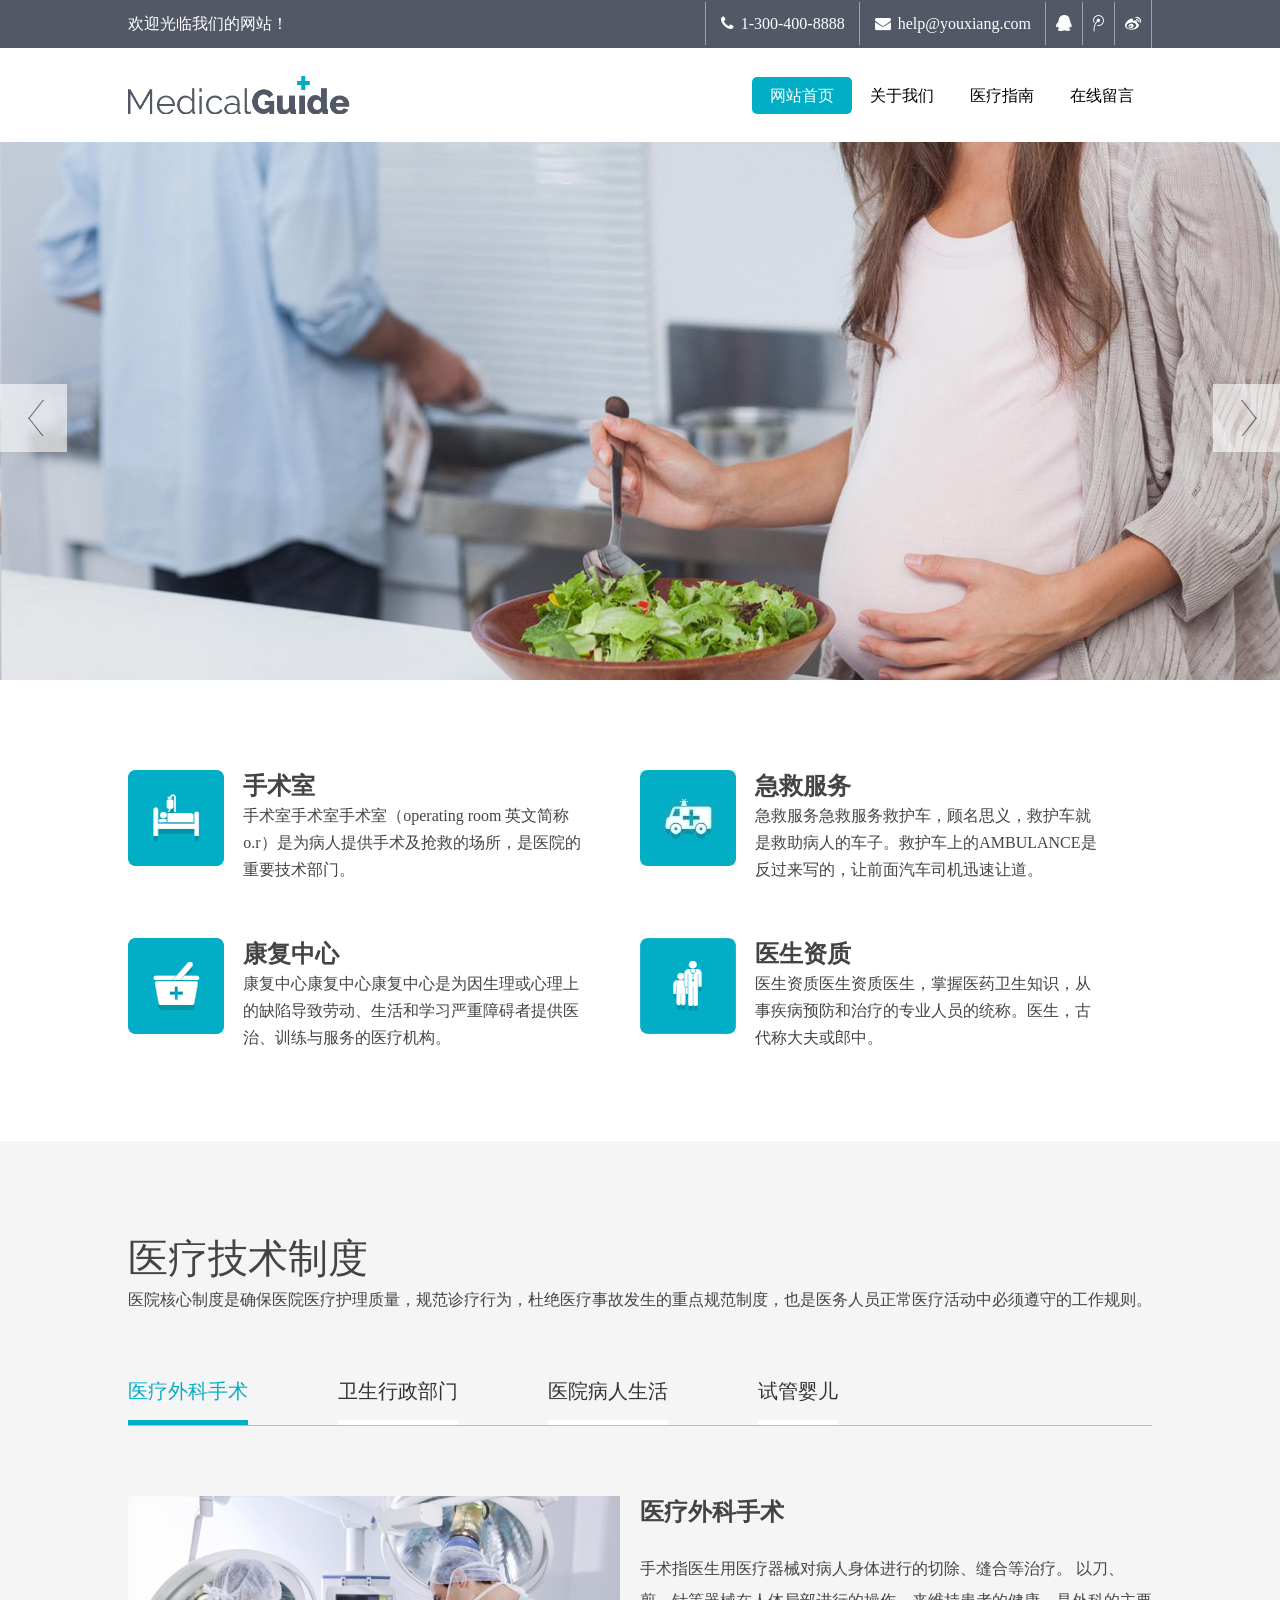
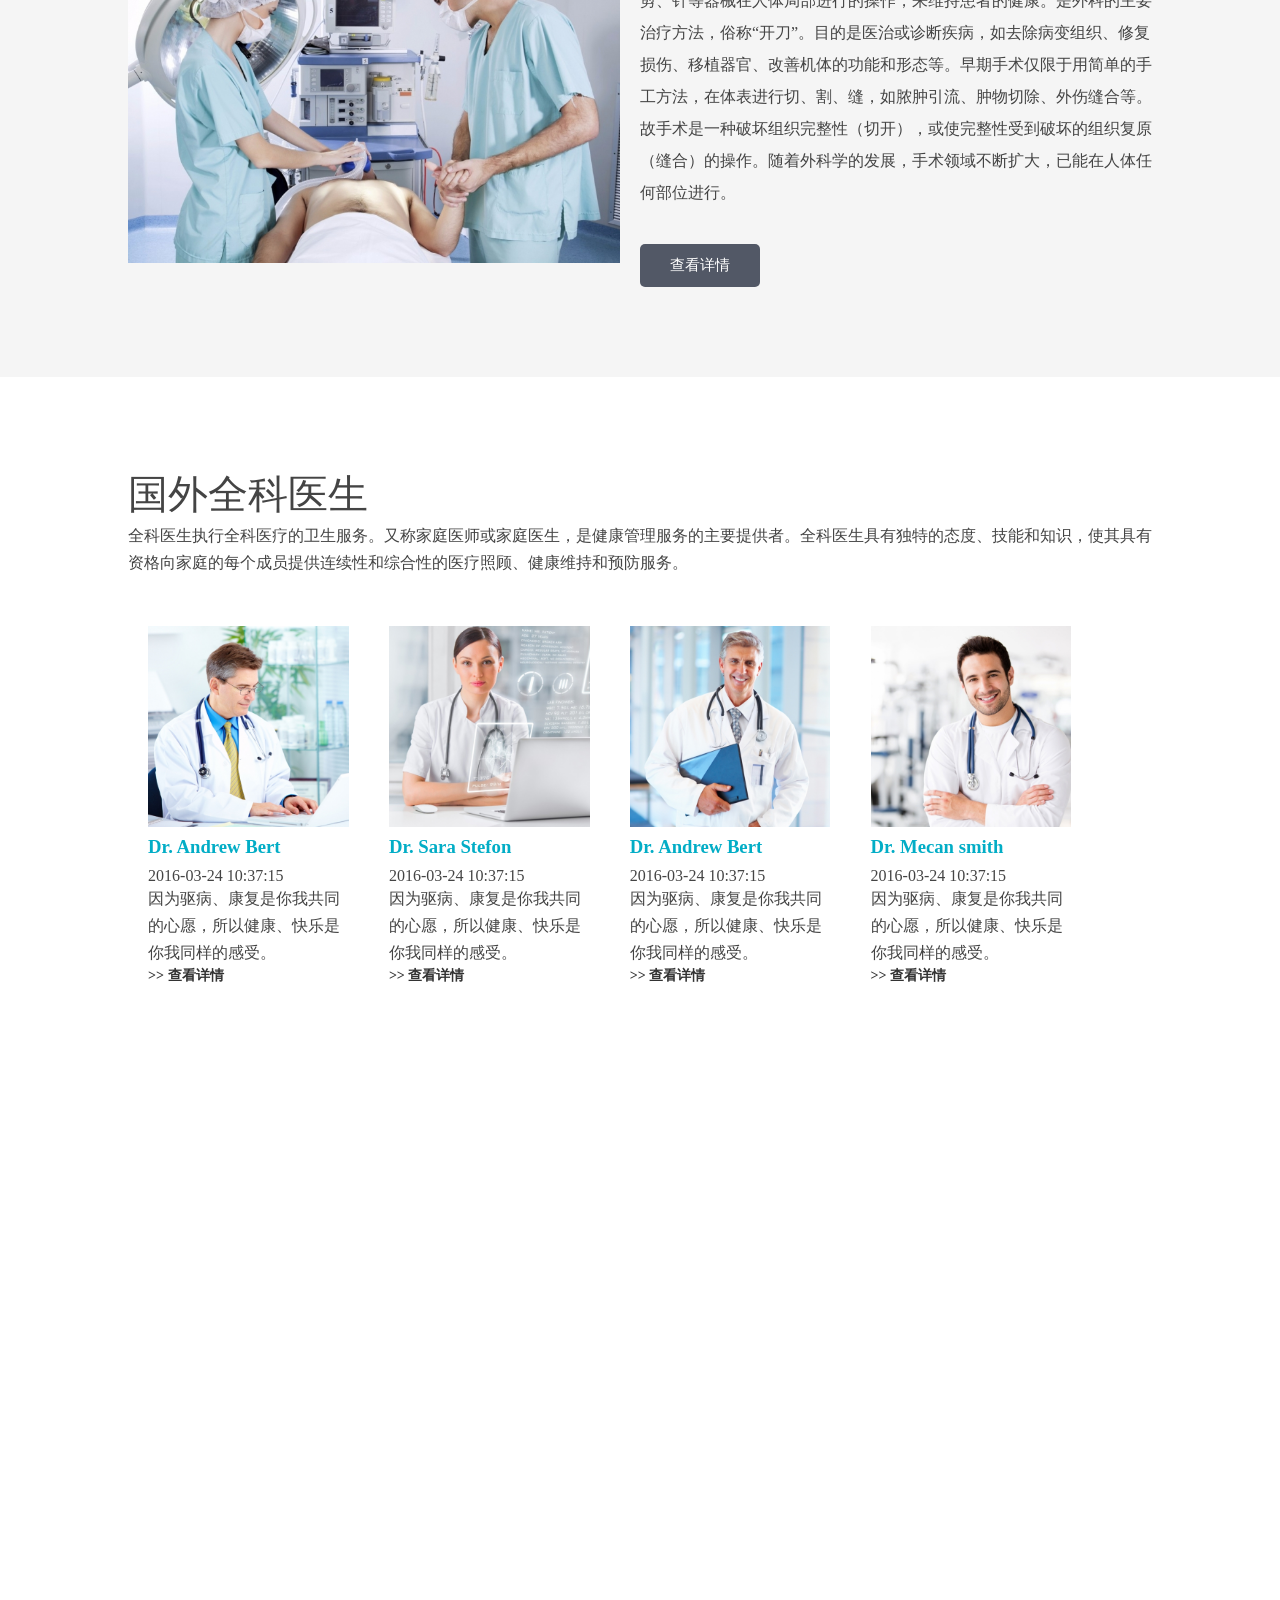
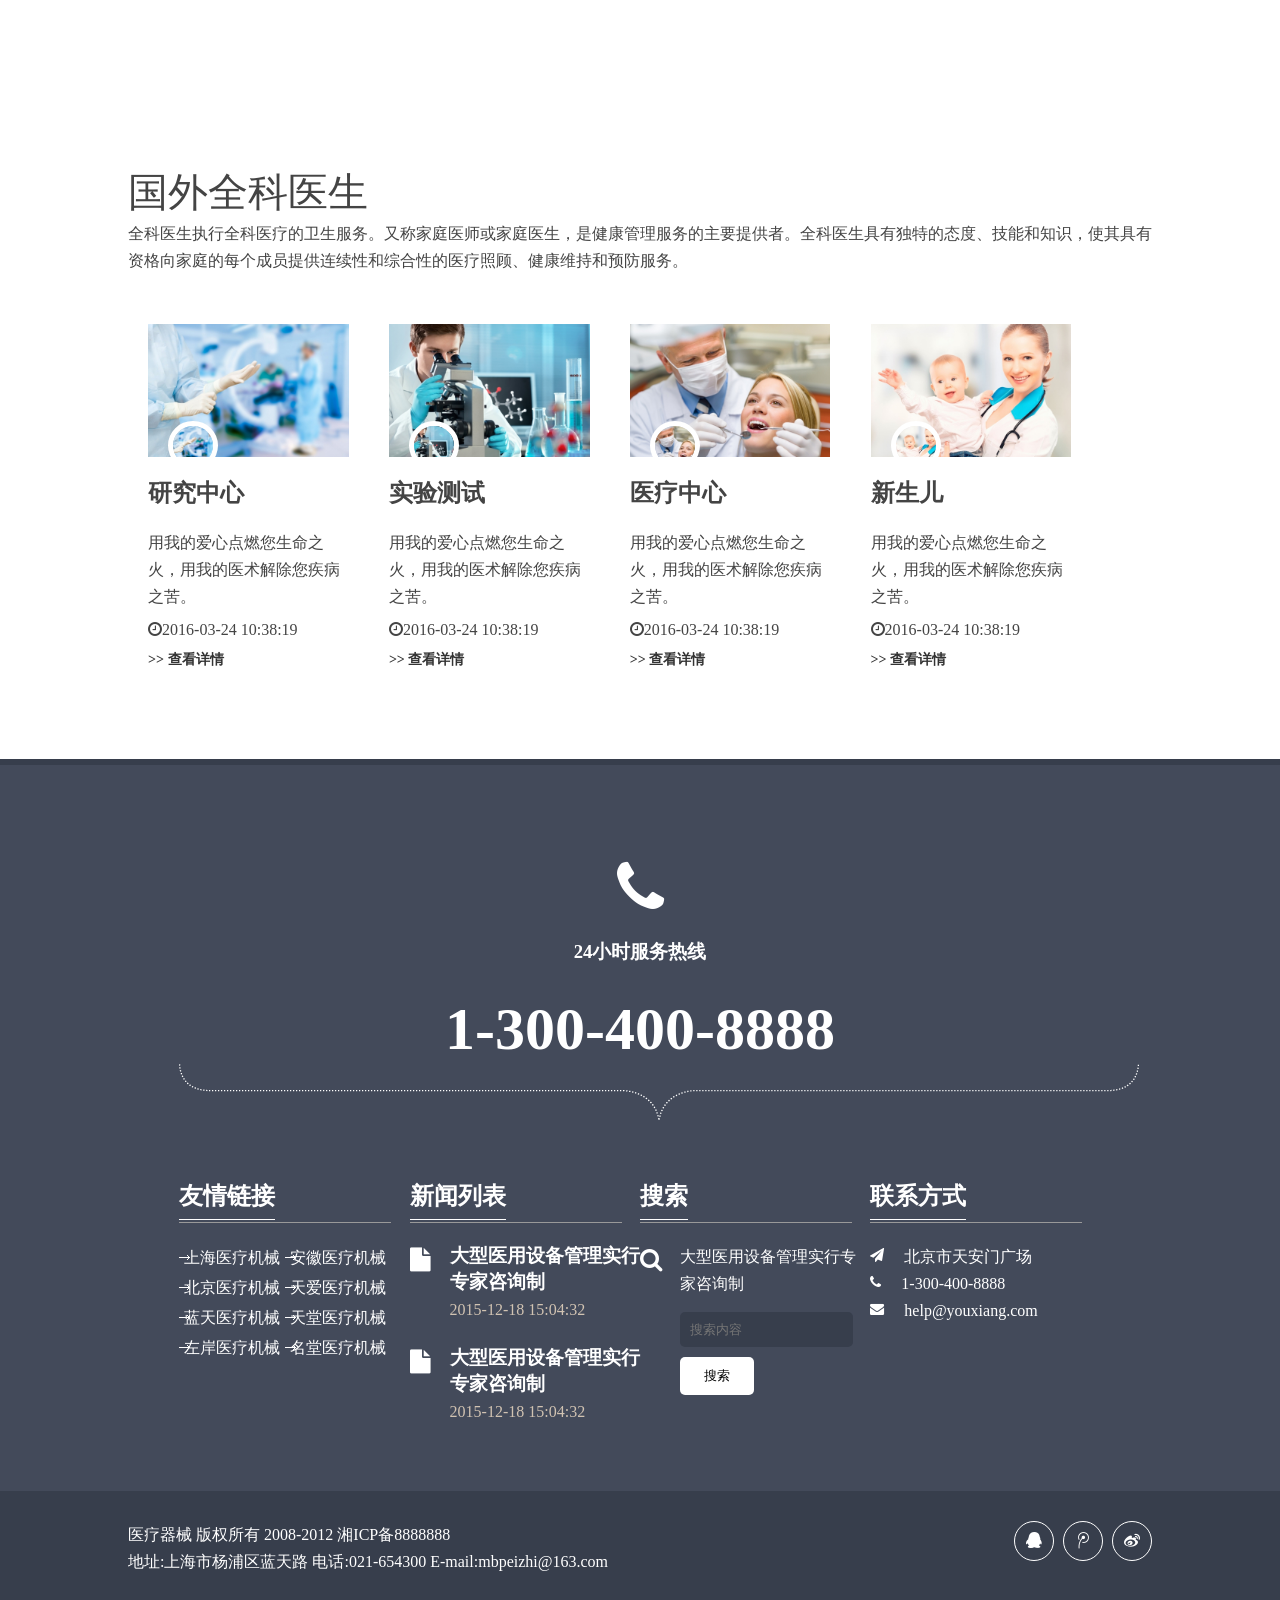
<file: index.html>
<!DOCTYPE html>
<html lang="en" id="html">
<head>
    <meta charset="UTF-8">
    <meta name="viewport content="width=device-width,initial-scale=1,maximum-scale=1,user-scalable=no"/>
    <title>医疗器材</title>
    <link rel="stylesheet" href="css/font-awesome.min.css">
    <link rel="stylesheet" href="css/style.css">
    <link rel="stylesheet" href="css/index.css">
    <script src="js/jquery-1.8.3.min.js"></script>
    <script src="js/index.js"></script>
    <style>

    </style>
</head>
<body>
    <div class="backtop">

    </div>
    <div class="header ul-left">
        <div class="inner header-text">
            <span>欢迎光临我们的网站！</span>
            <ul class="clear">
                <li><a class="num" href="javascript:;"><i class="fa fa-phone"></i>1-300-400-8888</a></li>
                <li><a class="num" href="javascript:;"><i class="fa fa-envelope"></i>help@youxiang.com</a></li>
                <li><a class="icon" href="javascript:;"><i class="fa fa-qq"></i></a></li>
                <li><a class="icon" href="javascript:;"><i class="fa fa-tencent-weibo"></i></a></li>
                <li class="last"><a class="icon" href="javascript:;"><i class="fa fa-weibo"></i></a></li>
            </ul>
        </div>
    </div>
   <div id="nav">
       <div class="nav clear ul-left">
           <div class="inner">
               <a href="index.html"></a><img src="images/logo.png" alt="" class="logo">
               <ul class="clear">
                   <li><a class="active" href="javascript:;">网站首页</a></li>
                   <li><a href="about.html">关于我们</a></li>
                   <li><a href="guide.html">医疗指南</a></li>
                   <li><a href="onload.html">在线留言</a></li>
               </ul>
               <div class="navicon"><i class="fa fa-navicon"></i>
                   <div class="dl">
                       <dl>
                           <dd class="ff"><a href="index.html">网站首页</a></dd>
                           <dd><a href="about.html">关于我们</a></dd>
                           <dd><a href="guide.html">医疗指南</a></dd>
                           <dd><a href="onload.html">在线留言</a></dd>
                       </dl>
                   </div>
               </div>

           </div>
       </div>
   </div>
    <div class="banner">
        <div class="btn btn-left"></div>
            <img class="imgshow" src="images/banner0.jpg" alt="">
            <img src="images/banner1.jpg" alt="">
            <img src="images/banner2.jpg" alt="">
            <div class="btn-txt"></div>
        <div class="btn btn-right"></div>
    </div>
    <div class="inner banner-news clear">
        <div class="news-card clear">
            <div class="card-img">
                <img src="images/thumb.php.jpg" alt="">
            </div>
            <div class="text">
                <h2>手术室</h2>
                <p>手术室手术室手术室（operating room 英文简称o.r）是为病人提供手术及抢救的场所，是医院的重要技术部门。</p>
            </div>
        </div>
        <div class="news-card clear">
            <div class="card-img">
                <img src="images/thumb.php1.jpg" alt="">
            </div>
            <div class="text">
                <h2>急救服务</h2>
                <p>急救服务急救服务救护车，顾名思义，救护车就是救助病人的车子。救护车上的AMBULANCE是反过来写的，让前面汽车司机迅速让道。</p>
            </div>
        </div>
        <div class="news-card clear">
            <div class="card-img">
                <img src="images/thumb.php2.jpg" alt="">
            </div>
            <div class="text">
                <h2>康复中心</h2>
                <p>康复中心康复中心康复中心是为因生理或心理上的缺陷导致劳动、生活和学习严重障碍者提供医治、训练与服务的医疗机构。</p>
            </div>
        </div>
        <div class="news-card clear">
            <div class="card-img">
                <img src="images/thumb.php3.jpg" alt="">
            </div>
            <div class="text">
                <h2>医生资质</h2>
                <p>医生资质医生资质医生，掌握医药卫生知识，从事疾病预防和治疗的专业人员的统称。医生，古代称大夫或郎中。</p>
            </div>
        </div>
    </div>
    <div class="main main-tabs clear">
       <div class="inner">
           <div class="top">
               <h2>医疗技术制度</h2>
               <p>医院核心制度是确保医院医疗护理质量，规范诊疗行为，杜绝医疗事故发生的重点规范制度，也是医务人员正常医疗活动中必须遵守的工作规则。</p>
           </div>
           <ul class="clear tabs-ul">
               <li class="active"><a href="javascript:;">医疗外科手术</a></li>
               <li><a href="javascript:;">卫生行政部门</a></li>
               <li><a href="javascript:;">医院病人生活</a></li>
               <li><a href="javascript:;">试管婴儿</a></li>
           </ul>
           <div class="tabs-content clear tabshow">
              <div class="tabs-img">
                  <img src="images/tabs0.jpg" alt="">
              </div>
               <div class="tabs-text">
                   <h2>医疗外科手术</h2>
                   <p>手术指医生用医疗器械对病人身体进行的切除、缝合等治疗。 以刀、剪、针等器械在人体局部进行的操作，来维持患者的健康。是外科的主要治疗方法，俗称“开刀”。目的是医治或诊断疾病，如去除病变组织、修复损伤、移植器官、改善机体的功能和形态等。早期手术仅限于用简单的手工方法，在体表进行切、割、缝，如脓肿引流、肿物切除、外伤缝合等。故手术是一种破坏组织完整性（切开），或使完整性受到破坏的组织复原（缝合）的操作。随着外科学的发展，手术领域不断扩大，已能在人体任何部位进行。</p>
                   <a href="javascript:;">查看详情</a>
               </div>
           </div>
           <div class="tabs-content clear">
               <div class="tabs-img">
                   <img src="images/tabs1.jpg" alt="">
               </div>
               <div class="tabs-text">
                   <h2>卫生行政部门</h2>
                   <p>卫生行政部门是指各级政府中负责医疗卫生行政工作的部门，比如我们常提到的卫生部和各省、自治区卫生厅、各市县卫生局。卫生行政部门负责医疗卫生方面的政策、环境工作，具体的执法、业务工作由下属事业单位等实施，下属事业单位包括负责行政执法的卫生监督局（所），负责传染病、慢性病预防控制的疾病预防控制中心（以前叫卫生防疫站），负责妇幼卫生的妇幼保健院，还有各级医院、乡镇卫生院等。</p>
                   <a href="javascript:;">查看详情</a>

               </div>
           </div>
           <div class="tabs-content clear">
               <div class="tabs-img">
                   <img src="images/tabs2.jpg" alt="">
               </div>
               <div class="tabs-text">
                   <h2>医院病人生活</h2>
                   <p>2005年是医院质量管理年，而医院质量的提高依赖于管理体制的完善。本书就在前两个分册的基础上，讲述了医院的核心管理制度，是执行程序的保障措施，促进医院管理的规范化、科学化。 本书内容按医院管理的七个角度划分，分别是人力资源管理，医疗管理，病历管理，医疗安全管理，传染病防治管理，药事管理，仪器设备、医疗用品与信息管理，并增加了医院感染、医疗废弃物处理、突发公共卫生事件应急预案等制度。通过这些文件将不同职位的任职资格，不同部门的工作职责进行详细的规定，为广大读者提供了适合于医院管理的不同岗位质量控制、管理的相关条例，为领导层选用人才，管理医院业务提供了有针对性的指导。</p>
                   <a href="javascript:;">查看详情</a>
               </div>
           </div>
           <div class="tabs-content clear">
               <div class="tabs-img">
                   <img src="images/tabs3.jpg" alt="">
               </div>
               <div class="tabs-text">
                   <h2>试管婴儿</h2>
                   <p>在我国民间经常把“体外受精和胚胎移植”（IVF-ET）叫“试管婴儿”。而事实上，体外受精是一种特殊的技术，是把卵子和精子都拿到体外来，让它们在体外人工控制的环境中完成受精过程，然后把早期胚胎移植到女性的子宫中，在子宫中孕育成为孩子。利用体外受精技术产生的婴儿称为试管婴儿，这些孩子也是在妈妈的子宫内长成的。可以说，“试管婴儿技术”等同于“体外受精”。</p>
                   <a href="javascript:;">查看详情</a>
               </div>
           </div>
       </div>
    </div>
    <div class="main main-people">
        <div class="inner">
            <div class="top">
                <h2>国外全科医生</h2>
                <p>全科医生执行全科医疗的卫生服务。又称家庭医师或家庭医生，是健康管理服务的主要提供者。全科医生具有独特的态度、技能和知识，使其具有资格向家庭的每个成员提供连续性和综合性的医疗照顾、健康维持和预防服务。</p>
            </div>
            <div class="people clear">
                <ul class="clear">
                    <li>

                        <div class="peo-img">
                            <div class="show"><i class="fa fa-user"></i></div>
                            <img src="images/thumb_002.jpg" alt="">
                        </div>
                        <h3>Dr. Andrew Bert</h3>
                        <span>2016-03-24 10:37:15</span>
                        <p>因为驱病、康复是你我共同的心愿，所以健康、快乐是你我同样的感受。</p>
                        <a href="">>> 查看详情</a>
                    </li>
                    <li>

                        <div class="peo-img">
                            <div class="show"><i class="fa fa-user"></i></div>
                            <img src="images/thumb_003.jpg" alt="">
                        </div>
                        <h3>Dr. Sara Stefon</h3>
                        <span>2016-03-24 10:37:15</span>
                        <p>因为驱病、康复是你我共同的心愿，所以健康、快乐是你我同样的感受。</p>
                        <a href="">>> 查看详情</a>
                    </li>
                    <li>

                        <div class="peo-img">
                            <div class="show"><i class="fa fa-user"></i></div>
                            <img src="images/thumb_004.jpg" alt="">
                        </div>
                        <h3>Dr. Andrew Bert</h3>
                        <span>2016-03-24 10:37:15</span>
                        <p>因为驱病、康复是你我共同的心愿，所以健康、快乐是你我同样的感受。</p>
                        <a href="">>> 查看详情</a>
                    </li>
                    <li>

                        <div class="peo-img">
                            <div class="show"><i class="fa fa-user"></i></div>
                            <img src="images/thumb_005.jpg" alt="">
                        </div>
                        <h3>Dr. Mecan smith</h3>
                        <span>2016-03-24 10:37:15</span>
                        <p>因为驱病、康复是你我共同的心愿，所以健康、快乐是你我同样的感受。</p>
                        <a href="">>> 查看详情</a>
                    </li>
                </ul>
            </div>
        </div>
        <div class="info info1">
            <div class="inner">
                <h2>“满足不断变化的医疗环境的挑战。”</h2>
                <p>我国是世界上最早设置医院的国家。远在西汉年间，黄河一带瘟疫流行，汉武帝刘彻就在各地设置医治场所，配备医生、药物、免费给百姓治病。</p>
            </div>
        </div>
        <div class="inner">
            <div class="top">
                <h2>国外全科医生</h2>
                <p>全科医生执行全科医疗的卫生服务。又称家庭医师或家庭医生，是健康管理服务的主要提供者。全科医生具有独特的态度、技能和知识，使其具有资格向家庭的每个成员提供连续性和综合性的医疗照顾、健康维持和预防服务。</p>
            </div>
            <div class="people clear">
                <ul class="clear">
                    <li>
                        <div class="peo-img">
                            <div class="show"><i class="fa fa-user"></i></div>
                            <img src="images/tab0.jpg" alt="">
                            <img src="images/0.jpg" alt=""  class="headerimg">
                        </div>
                        <h2>研究中心</h2>
                        <p>用我的爱心点燃您生命之火，用我的医术解除您疾病之苦。 </p>
                       <div class="timer"><span><i class="fa fa-clock-o"></i>2016-03-24 10:38:19</span> <br><a href="">>> 查看详情</a></div>
                    </li>
                    <li>
                        <div class="peo-img">
                            <div class="show"><i class="fa fa-user"></i></div>
                            <img src="images/tab1.jpg" alt="">
                            <img src="images/1.jpg" alt=""  class="headerimg">
                        </div>
                        <h2>实验测试</h2>
                        <p>用我的爱心点燃您生命之火，用我的医术解除您疾病之苦。 </p>
                        <div class="timer"><span><i class="fa fa-clock-o"></i>2016-03-24 10:38:19</span> <br><a href="">>> 查看详情</a></div>
                    </li>
                    <li>
                        <div class="peo-img">
                            <div class="show"><i class="fa fa-user"></i></div>
                            <img src="images/tab2.jpg" alt="">
                            <img src="images/2.jpg" alt=""  class="headerimg">
                        </div>
                        <h2>医疗中心</h2>
                        <p>用我的爱心点燃您生命之火，用我的医术解除您疾病之苦。 </p>
                        <div class="timer"><span><i class="fa fa-clock-o"></i>2016-03-24 10:38:19</span> <br><a href="">>> 查看详情</a></div>
                    </li>
                    <li>
                        <div class="peo-img">
                            <div class="show"><i class="fa fa-user"></i></div>
                            <img src="images/tab3.jpg" alt="">
                            <img src="images/3.jpg" alt="" class="headerimg">
                        </div>
                        <h2>新生儿</h2>
                        <p>用我的爱心点燃您生命之火，用我的医术解除您疾病之苦。 </p>
                        <div class="timer"><span><i class="fa fa-clock-o"></i>2016-03-24 10:38:19</span> <br><a href="">>> 查看详情</a></div>
                    </li>
                </ul>
            </div>
        </div>
    </div>
    <div class="footer">
        <div class="top">
            <div class="inner">
               <div class="phone">
                   <i class="fa fa-phone"></i>
                   <h3>24小时服务热线</h3>
                   <h2>1-300-400-8888</h2>
                   <img src="images/infoimg.png" alt="">
               </div>
                <div class="footer-dl clear">
                    <div class="dl-text">
                       <div class="title"><span>友情链接</span></div>
                        <div class="txt">
                            <ul class="clear">
                                <li><a href="">上海医疗机械</a></li>
                                <li><a href="">安徽医疗机械</a></li>
                                <li><a href="">北京医疗机械</a></li>
                                <li><a href="">天爱医疗机械</a></li>
                                <li><a href="">蓝天医疗机械</a></li>
                                <li><a href="">天堂医疗机械</a></li>
                                <li><a href="">左岸医疗机械</a></li>
                                <li><a href="">名堂医疗机械</a></li>
                            </ul>
                        </div>
                    </div>
                    <div class="dl-text">
                        <div class="title"><span>新闻列表</span></div>
                        <div class="txt">
                            <div class="txt-news">
                                <i class="fa fa-file"></i>
                                <div class="news">
                                    <h3><a>大型医用设备管理实行专家咨询制</a></h3>
                                    <span>2015-12-18 15:04:32</span>
                                </div>
                            </div>
                            <div class="txt-news">
                                <i class="fa fa-file"></i>
                                <div class="news">
                                    <h3><a>大型医用设备管理实行专家咨询制</a></h3>
                                    <span>2015-12-18 15:04:32</span>
                                </div>
                            </div>
                        </div>
                    </div>
                    <div class="dl-text">
                        <div class="title"><span>搜索</span></div>
                        <div class="txt">
                            <i class="fa fa-search"></i>
                            <div class="news">
                                <p>大型医用设备管理实行专家咨询制</p>
                                <input type="text" id="search" placeholder="搜索内容"><br>
                                <input type="button" value="搜索" id="submit">
                            </div>
                        </div>
                    </div>
                    <div class="dl-text">
                        <div class="title"><span>联系方式</span></div>
                        <div class="txt">
                            <p><i class="fa fa-send"></i>北京市天安门广场</p>
                            <p><i class="fa fa-phone"></i>1-300-400-8888</p>
                            <p><i class="fa fa-envelope"></i>help@youxiang.com</p>
                        </div>
                    </div>
                </div>
            </div>
        </div>
        <div class="bottom">
            <div class="inner clear">
                <div class="left">
                    <p>医疗器械 版权所有 2008-2012 湘ICP备8888888</p>
                    <p>地址:上海市杨浦区蓝天路 电话:021-654300 E-mail:mbpeizhi@163.com</p>
                </div>
                <div class="right">
                    <a href=""><i class="fa fa-qq"></i></a>
                    <a href=""><i class="fa fa-tencent-weibo"></i></a>
                    <a href=""><i class="fa fa-weibo"></i></a>
                </div>
            </div>
        </div>
    </div>
</body>
</html>
</file>
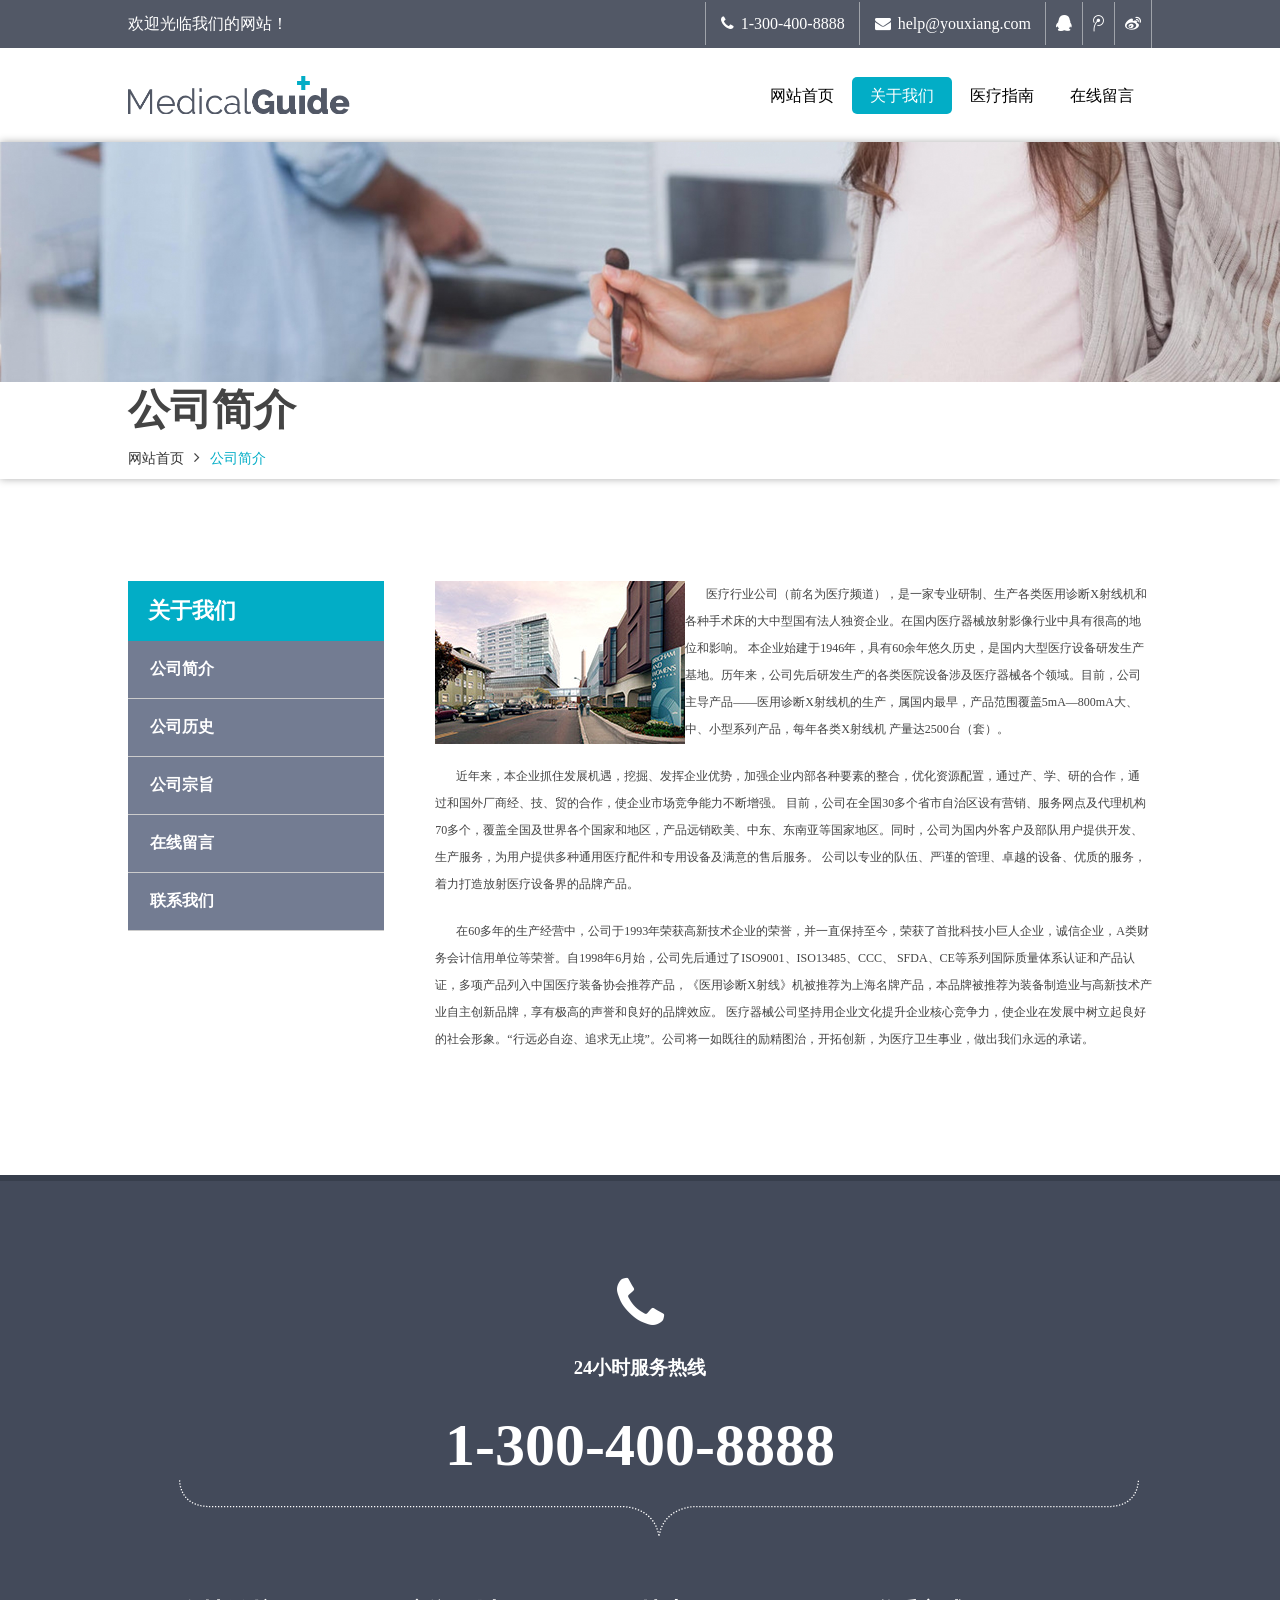
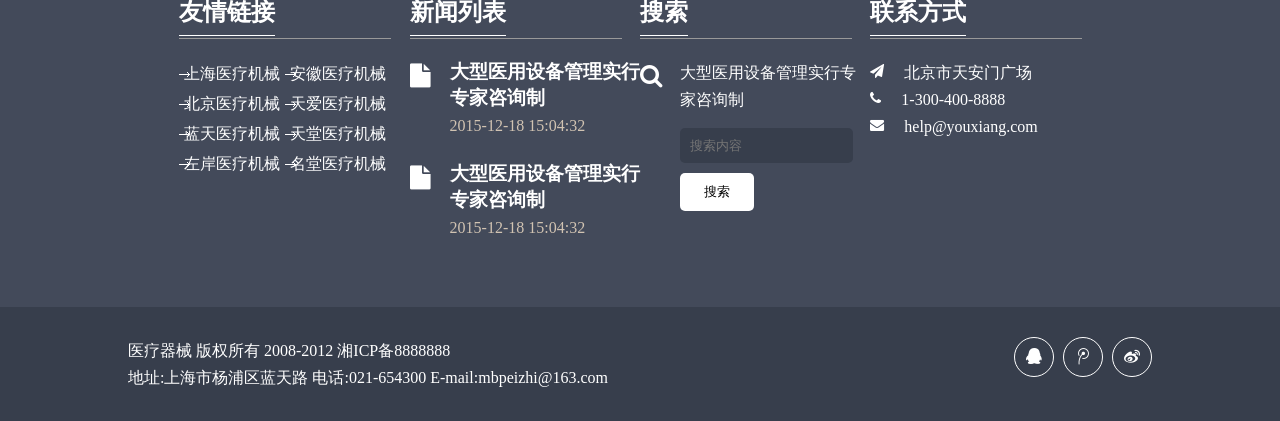
<file: about.html>
<!DOCTYPE html>
<html lang="en"  id="html">
<head>
    <meta charset="UTF-8">
    <title>关于我们</title>
    <link rel="stylesheet" href="css/font-awesome.min.css">
    <link rel="stylesheet" href="css/style.css">
    <link rel="stylesheet" href="css/index.css">
    <link rel="stylesheet" href="css/guide.css">
    <link rel="stylesheet" href="css/about.css">
    <script src="js/jquery-1.8.3.min.js"></script>
    <script src="js/index.js"></script>
</head>
<body>
<div class="backtop">

</div>
<div class="header ul-left">
    <div class="inner header-text">
        <span>欢迎光临我们的网站！</span>
        <ul class="clear">
            <li><a class="num" href="javascript:;"><i class="fa fa-phone"></i>1-300-400-8888</a></li>
            <li><a class="num" href="javascript:;"><i class="fa fa-envelope"></i>help@youxiang.com</a></li>
            <li><a class="icon" href="javascript:;"><i class="fa fa-qq"></i></a></li>
            <li><a class="icon" href="javascript:;"><i class="fa fa-tencent-weibo"></i></a></li>
            <li class="last"><a class="icon" href="javascript:;"><i class="fa fa-weibo"></i></a></li>
        </ul>
    </div>
</div>
<div id="nav">
    <div class="nav clear ul-left">
        <div class="inner">
            <a href="index.html"></a><img src="images/logo.png" alt="" class="logo">
            <ul class="clear">
                <li><a href="index.html">网站首页</a></li>
                <li><a class="active" href="javascript:;">关于我们</a></li>
                <li><a  href="guide.html">医疗指南</a></li>
                <li><a href="onload.html">在线留言</a></li>
            </ul>
            <div class="navicon"><i class="fa fa-navicon"></i>
                <div class="dl">
                    <dl>
                        <dd><a href="index.html">网站首页</a></dd>
                        <dd class="ff"><a href="about.html">关于我们</a></dd>
                        <dd><a href="guide.html">医疗指南</a></dd>
                        <dd><a href="onload.html">在线留言</a></dd>
                    </dl>
                </div>
            </div>
        </div>
    </div>
</div>
<div class="abuimg clear">
    <img src="images/about.jpg" alt="">
    <div class="inner">
        <h2>公司简介</h2>
        <ul class="clear">
            <li><a href="">网站首页</a></li>
            <li><i class="fa fa-angle-right"></i></li>
            <li><a href="" class="now">公司简介</a></li>
        </ul>
    </div>
</div>
<div class="inner">
    <div class="list clear">
        <dl>
            <dt>关于我们</dt>
            <dd>公司简介</dd>
            <dd>公司历史</dd>
            <dd>公司宗旨</dd>
            <dd>在线留言</dd>
            <dd>联系我们</dd>
        </dl>
        <div class="txt">
            <img src="images/listimg.jpg" alt="">
            <p>&nbsp; &nbsp; &nbsp; &nbsp;医疗行业公司（前名为医疗频道），是一家专业研制、生产各类医用诊断X射线机和各种手术床的大中型国有法人独资企业。在国内医疗器械放射影像行业中具有很高的地位和影响。 本企业始建于1946年，具有60余年悠久历史，是国内大型医疗设备研发生产基地。历年来，公司先后研发生产的各类医院设备涉及医疗器械各个领域。目前，公司主导产品——医用诊断X射线机的生产，属国内最早，产品范围覆盖5mA—800mA大、中、小型系列产品，每年各类X射线机 产量达2500台（套）。</p>
            <p>&nbsp; &nbsp; &nbsp; &nbsp;近年来，本企业抓住发展机遇，挖掘、发挥企业优势，加强企业内部各种要素的整合，优化资源配置，通过产、学、研的合作，通过和国外厂商经、技、贸的合作，使企业市场竞争能力不断增强。 目前，公司在全国30多个省市自治区设有营销、服务网点及代理机构70多个，覆盖全国及世界各个国家和地区，产品远销欧美、中东、东南亚等国家地区。同时，公司为国内外客户及部队用户提供开发、生产服务，为用户提供多种通用医疗配件和专用设备及满意的售后服务。 公司以专业的队伍、严谨的管理、卓越的设备、优质的服务，着力打造放射医疗设备界的品牌产品。</p>
            <p>&nbsp; &nbsp; &nbsp; &nbsp;在60多年的生产经营中，公司于1993年荣获高新技术企业的荣誉，并一直保持至今，荣获了首批科技小巨人企业，诚信企业，A类财务会计信用单位等荣誉。自1998年6月始，公司先后通过了ISO9001、ISO13485、CCC、 SFDA、CE等系列国际质量体系认证和产品认证，多项产品列入中国医疗装备协会推荐产品，《医用诊断X射线》机被推荐为上海名牌产品，本品牌被推荐为装备制造业与高新技术产业自主创新品牌，享有极高的声誉和良好的品牌效应。 医疗器械公司坚持用企业文化提升企业核心竞争力，使企业在发展中树立起良好的社会形象。“行远必自迩、追求无止境”。公司将一如既往的励精图治，开拓创新，为医疗卫生事业，做出我们永远的承诺。 </p>
        </div>
    </div>
</div>

<div class="footer">
    <div class="top">
        <div class="inner">
            <div class="phone">
                <i class="fa fa-phone"></i>
                <h3>24小时服务热线</h3>
                <h2>1-300-400-8888</h2>
                <img src="images/infoimg.png" alt="">
            </div>
            <div class="footer-dl clear">
                <div class="dl-text">
                    <div class="title"><span>友情链接</span></div>
                    <div class="txt">
                        <ul class="clear">
                            <li><a href="">上海医疗机械</a></li>
                            <li><a href="">安徽医疗机械</a></li>
                            <li><a href="">北京医疗机械</a></li>
                            <li><a href="">天爱医疗机械</a></li>
                            <li><a href="">蓝天医疗机械</a></li>
                            <li><a href="">天堂医疗机械</a></li>
                            <li><a href="">左岸医疗机械</a></li>
                            <li><a href="">名堂医疗机械</a></li>
                        </ul>
                    </div>
                </div>
                <div class="dl-text">
                    <div class="title"><span>新闻列表</span></div>
                    <div class="txt">
                        <div class="txt-news">
                            <i class="fa fa-file"></i>
                            <div class="news">
                                <h3><a>大型医用设备管理实行专家咨询制</a></h3>
                                <span>2015-12-18 15:04:32</span>
                            </div>
                        </div>
                        <div class="txt-news">
                            <i class="fa fa-file"></i>
                            <div class="news">
                                <h3><a>大型医用设备管理实行专家咨询制</a></h3>
                                <span>2015-12-18 15:04:32</span>
                            </div>
                        </div>
                    </div>
                </div>
                <div class="dl-text">
                    <div class="title"><span>搜索</span></div>
                    <div class="txt">
                        <i class="fa fa-search"></i>
                        <div class="news">
                            <p>大型医用设备管理实行专家咨询制</p>
                            <input type="text" id="search" placeholder="搜索内容"><br>
                            <input type="button" value="搜索" id="submit">
                        </div>
                    </div>
                </div>
                <div class="dl-text">
                    <div class="title"><span>联系方式</span></div>
                    <div class="txt">
                        <p><i class="fa fa-send"></i>北京市天安门广场</p>
                        <p><i class="fa fa-phone"></i>1-300-400-8888</p>
                        <p><i class="fa fa-envelope"></i>help@youxiang.com</p>
                    </div>
                </div>
            </div>
        </div>
    </div>
    <div class="bottom">
        <div class="inner clear">
            <div class="left">
                <p>医疗器械 版权所有 2008-2012 湘ICP备8888888</p>
                <p>地址:上海市杨浦区蓝天路 电话:021-654300 E-mail:mbpeizhi@163.com</p>
            </div>
            <div class="right">
                <a href=""><i class="fa fa-qq"></i></a>
                <a href=""><i class="fa fa-tencent-weibo"></i></a>
                <a href=""><i class="fa fa-weibo"></i></a>
            </div>
        </div>
    </div>
</div>
</body>
</html>
</file>
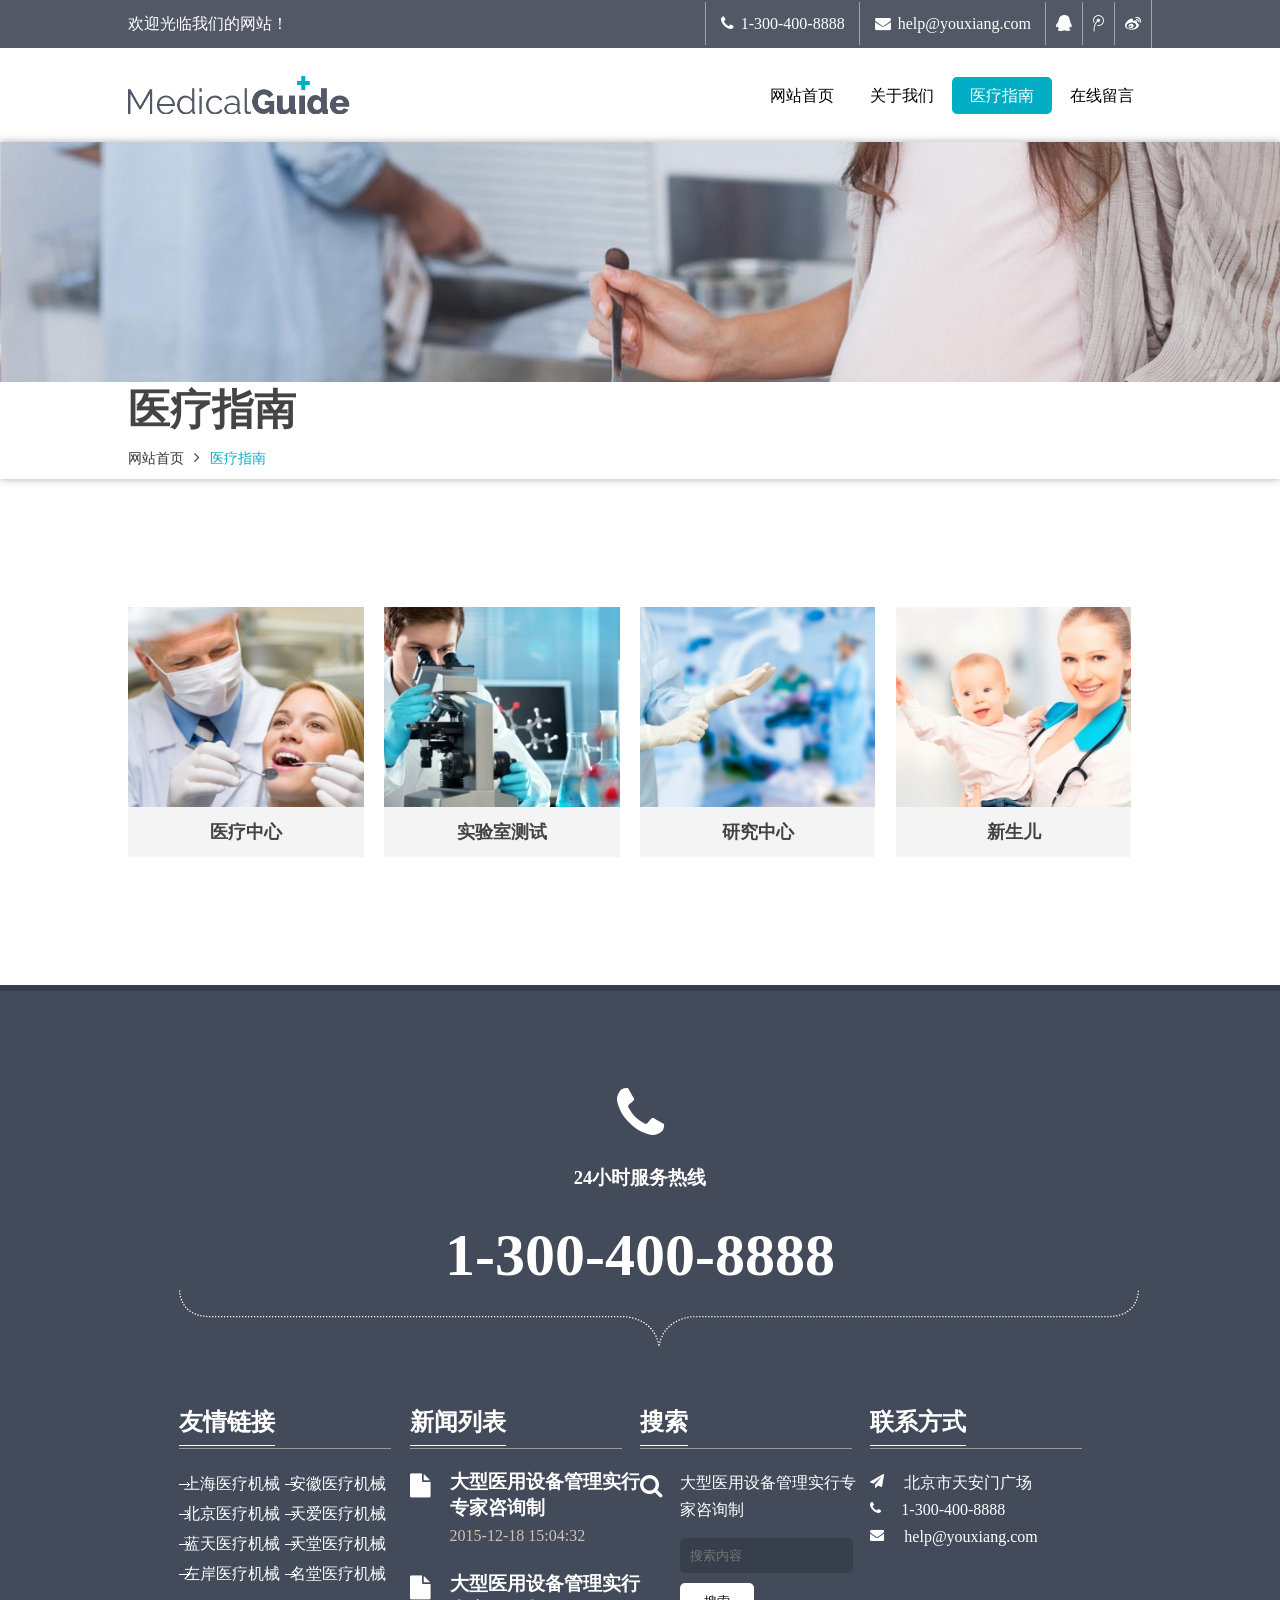
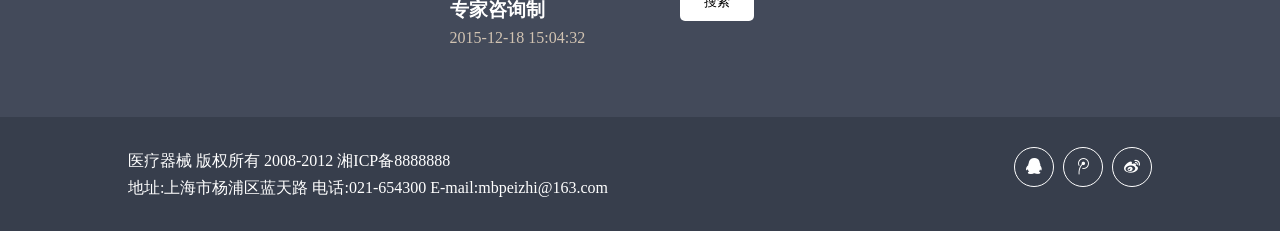
<file: guide.html>
<!DOCTYPE html>
<html lang="en"  id="html">
<head>
    <meta charset="UTF-8">
    <title>医疗指南</title>
    <link rel="stylesheet" href="css/font-awesome.min.css">
    <link rel="stylesheet" href="css/style.css">
    <link rel="stylesheet" href="css/index.css">
    <link rel="stylesheet" href="css/guide.css">
    <script src="js/jquery-1.8.3.min.js"></script>
    <script src="js/index.js"></script>
</head>
<body>
    <div class="backtop">

    </div>
    <div class="header ul-left">
        <div class="inner header-text">
            <span>欢迎光临我们的网站！</span>
            <ul class="clear">
                <li><a class="num" href="javascript:;"><i class="fa fa-phone"></i>1-300-400-8888</a></li>
                <li><a class="num" href="javascript:;"><i class="fa fa-envelope"></i>help@youxiang.com</a></li>
                <li><a class="icon" href="javascript:;"><i class="fa fa-qq"></i></a></li>
                <li><a class="icon" href="javascript:;"><i class="fa fa-tencent-weibo"></i></a></li>
                <li class="last"><a class="icon" href="javascript:;"><i class="fa fa-weibo"></i></a></li>
            </ul>
        </div>
    </div>
    <div id="nav">
        <div class="nav clear ul-left">
            <div class="inner">
                <a href="index.html"></a><img src="images/logo.png" alt="" class="logo">
                <ul class="clear">
                    <li><a href="index.html">网站首页</a></li>
                    <li><a href="about.html">关于我们</a></li>
                    <li><a class="active" href="javascript:;">医疗指南</a></li>
                    <li><a href="onload.html">在线留言</a></li>
                </ul>
                <div class="navicon"><i class="fa fa-navicon"></i>
                    <div class="dl">
                        <dl>
                            <dd><a href="index.html">网站首页</a></dd>
                            <dd><a href="about.html">关于我们</a></dd>
                            <dd class="ff"><a href="guide.html">医疗指南</a></dd>
                            <dd><a href="onload.html">在线留言</a></dd>
                        </dl>
                    </div>
                </div>
            </div>
        </div>
    </div>
    <div class="abuimg clear">
        <img src="images/about.jpg" alt="">
        <div class="inner">
            <h2>医疗指南</h2>
            <ul class="clear">
                <li><a href="">网站首页</a></li>
                <li><i class="fa fa-angle-right"></i></li>
                <li><a href="" class="now">医疗指南</a></li>
            </ul>
        </div>
    </div>
    <div class="abmain clear">
      <div class="inner">
          <ul class="clear">
              <li>
                  <div class="img"><img src="images/a1.jpg" alt=""></div>
                      <div class="txt"><h2>医疗中心</h2></div>

              </li>
              <li>
                  <div class="img"><img src="images/a2.jpg" alt=""></div>
                      <div class="txt"><h2>实验室测试</h2></div>

              </li>
              <li>
                  <div class="img"><img src="images/a3.jpg" alt=""></div>
                      <div class="txt"><h2>研究中心</h2></div>

              </li>
              <li>
                  <div class="img"><img src="images/a4.jpg" alt=""></div>
                      <div class="txt"><h2>新生儿</h2></div>

              </li>
          </ul>
      </div>
    </div>
    <div class="footer">
        <div class="top">
            <div class="inner">
                <div class="phone">
                    <i class="fa fa-phone"></i>
                    <h3>24小时服务热线</h3>
                    <h2>1-300-400-8888</h2>
                    <img src="images/infoimg.png" alt="">
                </div>
                <div class="footer-dl clear">
                    <div class="dl-text">
                        <div class="title"><span>友情链接</span></div>
                        <div class="txt">
                            <ul class="clear">
                                <li><a href="">上海医疗机械</a></li>
                                <li><a href="">安徽医疗机械</a></li>
                                <li><a href="">北京医疗机械</a></li>
                                <li><a href="">天爱医疗机械</a></li>
                                <li><a href="">蓝天医疗机械</a></li>
                                <li><a href="">天堂医疗机械</a></li>
                                <li><a href="">左岸医疗机械</a></li>
                                <li><a href="">名堂医疗机械</a></li>
                            </ul>
                        </div>
                    </div>
                    <div class="dl-text">
                        <div class="title"><span>新闻列表</span></div>
                        <div class="txt">
                            <div class="txt-news">
                                <i class="fa fa-file"></i>
                                <div class="news">
                                    <h3><a>大型医用设备管理实行专家咨询制</a></h3>
                                    <span>2015-12-18 15:04:32</span>
                                </div>
                            </div>
                            <div class="txt-news">
                                <i class="fa fa-file"></i>
                                <div class="news">
                                    <h3><a>大型医用设备管理实行专家咨询制</a></h3>
                                    <span>2015-12-18 15:04:32</span>
                                </div>
                            </div>
                        </div>
                    </div>
                    <div class="dl-text">
                        <div class="title"><span>搜索</span></div>
                        <div class="txt">
                            <i class="fa fa-search"></i>
                            <div class="news">
                                <p>大型医用设备管理实行专家咨询制</p>
                                <input type="text" id="search" placeholder="搜索内容"><br>
                                <input type="button" value="搜索" id="submit">
                            </div>
                        </div>
                    </div>
                    <div class="dl-text">
                        <div class="title"><span>联系方式</span></div>
                        <div class="txt">
                            <p><i class="fa fa-send"></i>北京市天安门广场</p>
                            <p><i class="fa fa-phone"></i>1-300-400-8888</p>
                            <p><i class="fa fa-envelope"></i>help@youxiang.com</p>
                        </div>
                    </div>
                </div>
            </div>
        </div>
        <div class="bottom">
            <div class="inner clear">
                <div class="left">
                    <p>医疗器械 版权所有 2008-2012 湘ICP备8888888</p>
                    <p>地址:上海市杨浦区蓝天路 电话:021-654300 E-mail:mbpeizhi@163.com</p>
                </div>
                <div class="right">
                    <a href=""><i class="fa fa-qq"></i></a>
                    <a href=""><i class="fa fa-tencent-weibo"></i></a>
                    <a href=""><i class="fa fa-weibo"></i></a>
                </div>
            </div>
        </div>
    </div>
</body>
</html>
</file>
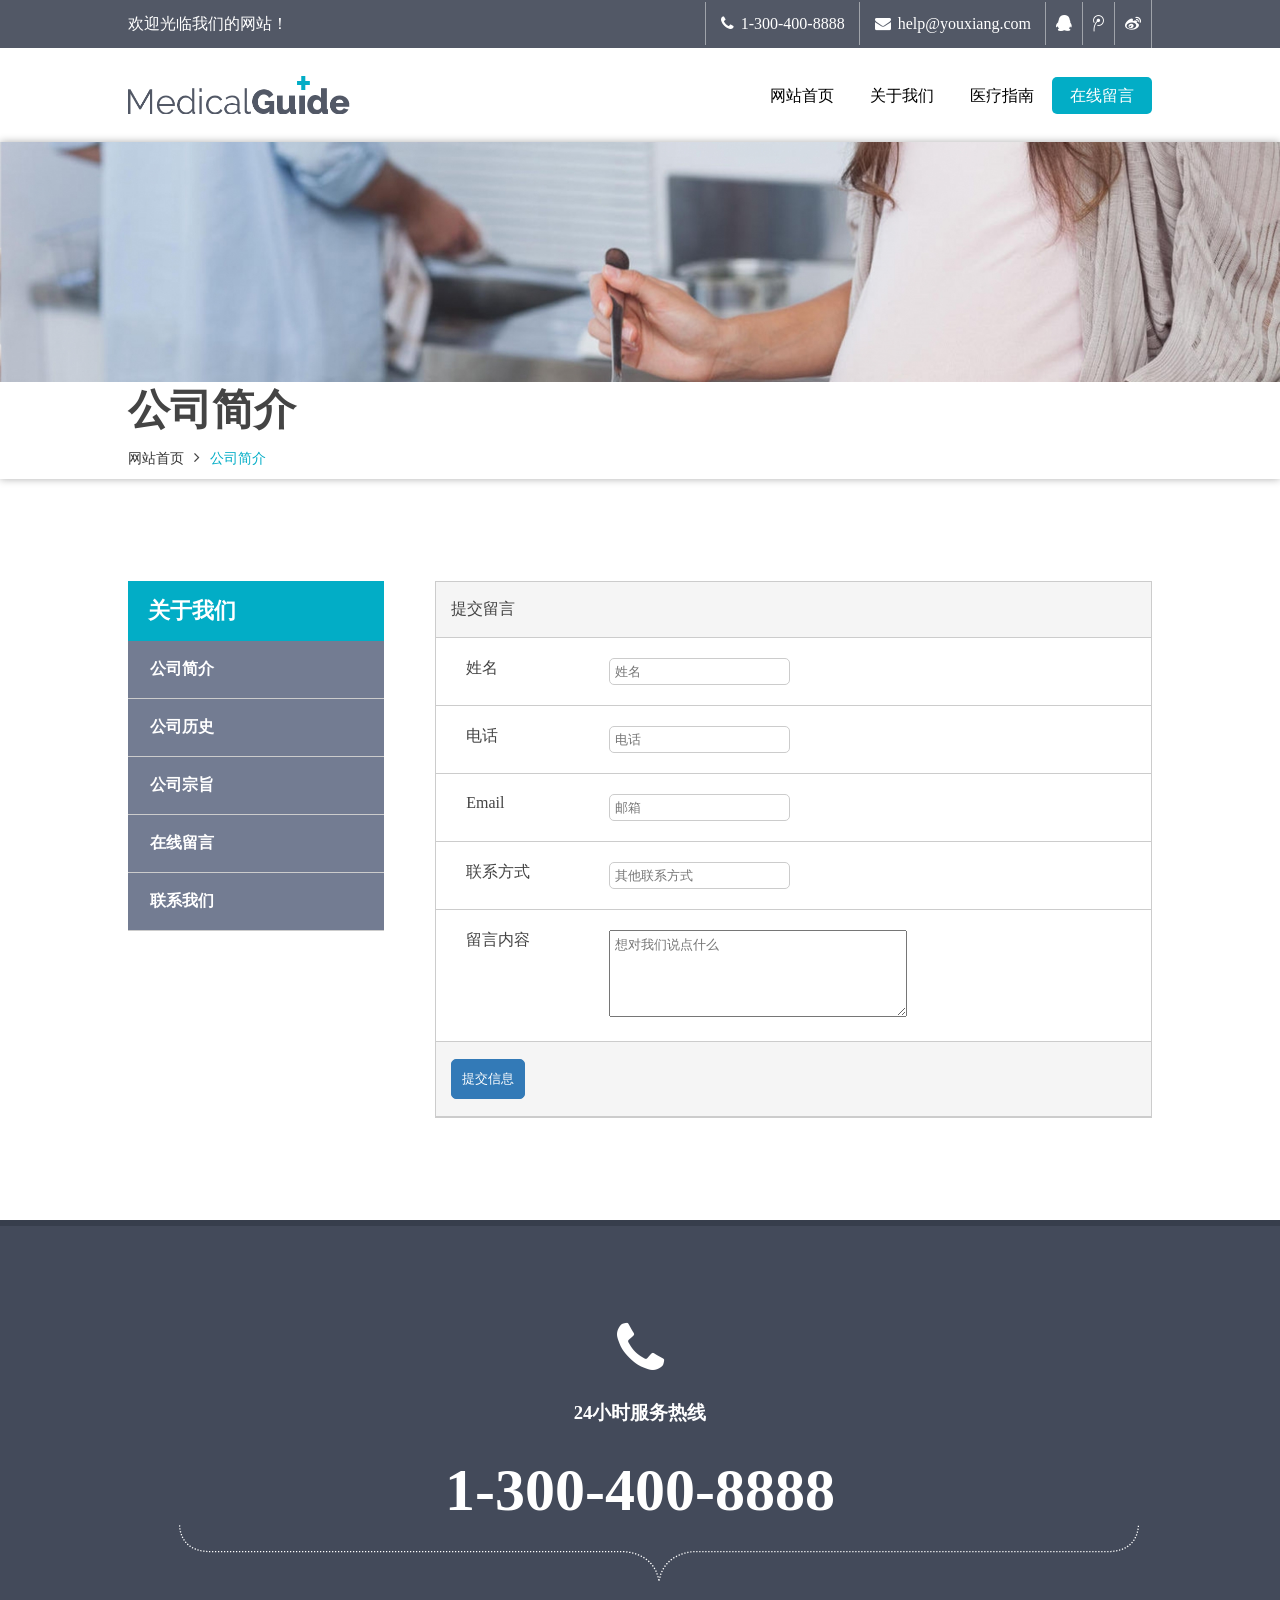
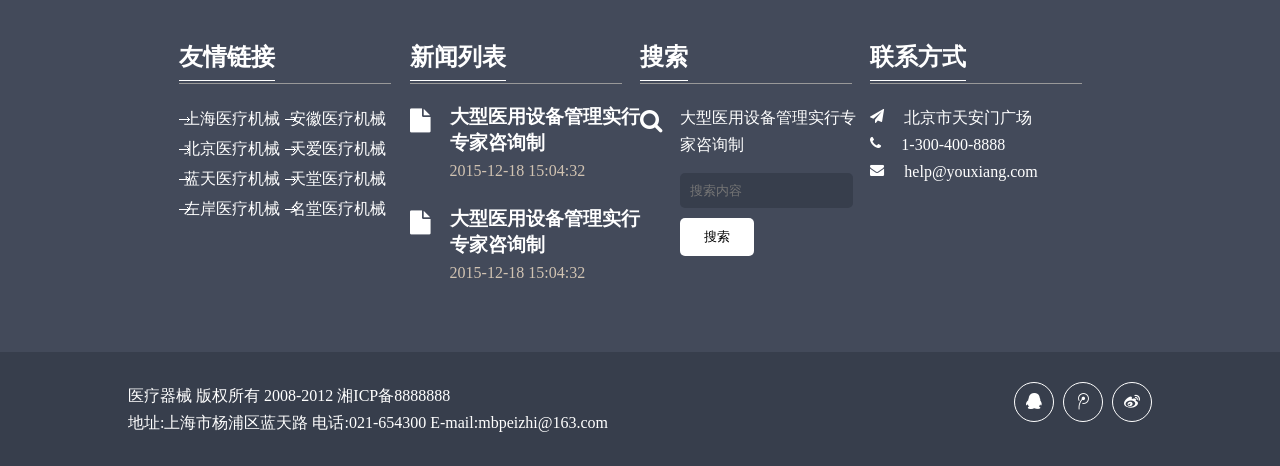
<file: onload.html>
<!DOCTYPE html>
<html lang="en"  id="html">
<head>
    <meta charset="UTF-8">
    <title>在线留言</title>
    <link rel="stylesheet" href="css/font-awesome.min.css">
    <link rel="stylesheet" href="css/style.css">
    <link rel="stylesheet" href="css/index.css">
    <link rel="stylesheet" href="css/guide.css">
    <link rel="stylesheet" href="css/about.css">
    <script src="js/jquery-1.8.3.min.js"></script>
    <script src="js/index.js"></script>
</head>
<body>
    <div class="backtop">

    </div>
    <div class="header ul-left">
        <div class="inner header-text">
            <span>欢迎光临我们的网站！</span>
            <ul class="clear">
                <li><a class="num" href="javascript:;"><i class="fa fa-phone"></i>1-300-400-8888</a></li>
                <li><a class="num" href="javascript:;"><i class="fa fa-envelope"></i>help@youxiang.com</a></li>
                <li><a class="icon" href="javascript:;"><i class="fa fa-qq"></i></a></li>
                <li><a class="icon" href="javascript:;"><i class="fa fa-tencent-weibo"></i></a></li>
                <li class="last"><a class="icon" href="javascript:;"><i class="fa fa-weibo"></i></a></li>
            </ul>
        </div>
    </div>
    <div id="nav">
        <div class="nav clear ul-left">
            <div class="inner">
                <a href="index.html"></a><img src="images/logo.png" alt="" class="logo">
                <ul class="clear">
                    <li><a href="index.html">网站首页</a></li>
                    <li><a href="about.html">关于我们</a></li>
                    <li><a href="guide.html">医疗指南</a></li>
                    <li><a class="active" href="javascript:;">在线留言</a></li>
                </ul>
                <div class="navicon"><i class="fa fa-navicon"></i>
                    <div class="dl">
                        <dl>
                            <dd><a href="index.html">网站首页</a></dd>
                            <dd><a href="about.html">关于我们</a></dd>
                            <dd><a href="guide.html">医疗指南</a></dd>
                            <dd class="ff"><a href="onload.html">在线留言</a></dd>
                        </dl>
                    </div>
                </div>
            </div>
        </div>
    </div>
    <div class="abuimg clear">
        <img src="images/about.jpg" alt="">
        <div class="inner">
            <h2>公司简介</h2>
            <ul class="clear">
                <li><a href="">网站首页</a></li>
                <li><i class="fa fa-angle-right"></i></li>
                <li><a href="" class="now">公司简介</a></li>
            </ul>
        </div>
    </div>
    <div class="inner">
        <div class="list clear">
            <dl>
                <dt>关于我们</dt>
                <dd>公司简介</dd>
                <dd>公司历史</dd>
                <dd>公司宗旨</dd>
                <dd>在线留言</dd>
                <dd>联系我们</dd>
            </dl>
            <div class="txt">
                <form>
                    <div class="title">提交留言</div>
                    <div class="item clear">
                        <span>姓名</span>
                        <input type="text" placeholder="姓名" name="name">
                    </div>
                    <div class="item clear">
                        <span>电话</span>
                        <input type="text" placeholder="电话" name="phone">
                    </div>
                    <div class="item clear">
                        <span>Email</span>
                        <input type="email" placeholder="邮箱" name="email">
                    </div>
                    <div class="item clear">
                        <span>联系方式</span>
                        <input type="text" placeholder="其他联系方式" name="other">
                    </div>
                    <div class="item clear">
                        <span>留言内容</span>
                        <textarea class="area" cols="30" rows="5" placeholder="想对我们说点什么"></textarea>
                    </div>
                    <div class="title">
                        <button type="button" class="submit" value="">提交信息</button>
                    </div>
                </form>
            </div>
        </div>
    </div>
    <div class="footer">
        <div class="top">
            <div class="inner">
                <div class="phone">
                    <i class="fa fa-phone"></i>
                    <h3>24小时服务热线</h3>
                    <h2>1-300-400-8888</h2>
                    <img src="images/infoimg.png" alt="">
                </div>
                <div class="footer-dl clear">
                    <div class="dl-text">
                        <div class="title"><span>友情链接</span></div>
                        <div class="txt">
                            <ul class="clear">
                                <li><a href="">上海医疗机械</a></li>
                                <li><a href="">安徽医疗机械</a></li>
                                <li><a href="">北京医疗机械</a></li>
                                <li><a href="">天爱医疗机械</a></li>
                                <li><a href="">蓝天医疗机械</a></li>
                                <li><a href="">天堂医疗机械</a></li>
                                <li><a href="">左岸医疗机械</a></li>
                                <li><a href="">名堂医疗机械</a></li>
                            </ul>
                        </div>
                    </div>
                    <div class="dl-text">
                        <div class="title"><span>新闻列表</span></div>
                        <div class="txt">
                            <div class="txt-news">
                                <i class="fa fa-file"></i>
                                <div class="news">
                                    <h3><a>大型医用设备管理实行专家咨询制</a></h3>
                                    <span>2015-12-18 15:04:32</span>
                                </div>
                            </div>
                            <div class="txt-news">
                                <i class="fa fa-file"></i>
                                <div class="news">
                                    <h3><a>大型医用设备管理实行专家咨询制</a></h3>
                                    <span>2015-12-18 15:04:32</span>
                                </div>
                            </div>
                        </div>
                    </div>
                    <div class="dl-text">
                        <div class="title"><span>搜索</span></div>
                        <div class="txt">
                            <i class="fa fa-search"></i>
                            <div class="news">
                                <p>大型医用设备管理实行专家咨询制</p>
                                <input type="text" id="search" placeholder="搜索内容"><br>
                                <input type="button" value="搜索" id="submit">
                            </div>
                        </div>
                    </div>
                    <div class="dl-text">
                        <div class="title"><span>联系方式</span></div>
                        <div class="txt">
                            <p><i class="fa fa-send"></i>北京市天安门广场</p>
                            <p><i class="fa fa-phone"></i>1-300-400-8888</p>
                            <p><i class="fa fa-envelope"></i>help@youxiang.com</p>
                        </div>
                    </div>
                </div>
            </div>
        </div>
        <div class="bottom">
            <div class="inner clear">
                <div class="left">
                    <p>医疗器械 版权所有 2008-2012 湘ICP备8888888</p>
                    <p>地址:上海市杨浦区蓝天路 电话:021-654300 E-mail:mbpeizhi@163.com</p>
                </div>
                <div class="right">
                    <a href=""><i class="fa fa-qq"></i></a>
                    <a href=""><i class="fa fa-tencent-weibo"></i></a>
                    <a href=""><i class="fa fa-weibo"></i></a>
                </div>
            </div>
        </div>
    </div>
</body>
</html>
</file>
<file: css/style.css>
*{margin:0;padding:0;}
.clear:after {
    content: "";
    display: block;
    height: 0;
    clear: both;
}
.clear {
    zoom: 1;
}
body{font-size:16px;background: #fff;font-family: 'Microsoft YaHei',Tahoma,Verdana,'Simsun';color: #444444;}
a{text-decoration: none}
li{list-style: none}
.inner{width:80%;margin:0 auto;}
img{vertical-align:middle;}
p{font-family: 'Microsoft YaHei',Tahoma,Verdana,'Simsun';
    font-weight: 300;
    font-size: 16px;
    line-height: 27px;}



.backtop{width:44px;height:44px;background-color:#02adc6;border-radius:50%;opacity:.4;
    background:url(../images/backtop.png) no-repeat center;}

.backtop{cursor:pointer;transition:all 2s;width:44px;height:44px;background-color:#02adc6;position:fixed;right:15px;bottom:10px;opacity:0;}

.navtop{width:100%;position:fixed;;top:0;left:0;z-index:30;background:#fff;border-bottom:1px solid #ccc;}

#html .imgshow{display:block;}

#html .showdiv{top:0;}

#html .active a{border-bottom: solid 5px #02adc6;
    color: #02adc6;}
#html .tabshow{display:block;opacity:1;}

html .nav .dl{display:none;width:400%;background:#ccc;position:absolute;right:5%;z-index:40;margin-top:25px;}
html .nav .dl dd{width:100%;background:#525866;}
html .nav .dl dd a {color:#fff;display:block;font-size:16px;}
html .nav .dl dd:hover {background:#eee;}
html .nav .dl dd:hover a{color:#02adc6;}
html .nav .dl .ff{background:#c4d6ec;}

@media screen and (max-width:1200px){
    .nav .clear a{padding:4px 6px;}
    .banner{width:100%;}
    .logo{width:30%;}
    .log img{width:100%;}
    .header-text ul li .num{font-size:14px;}
    .header-text ul li .icon{font-size:14px;}
    .news-card p{font-size:14px;}
    body .main-tabs .clear li{margin-right:45px;}
    .tabs-content .tabs-text p{font-size:16px;}
    .footer .top .dl-text{width:20%;}
    body .banner-news .news-card{width:45%;margin-right:5%}
    .banner-news .news-card .card-img{width:18%;}
    .footer .top .dl-text .title{font-size:20px;}
    body .banner-news .news-card .text {float: right;
        width: 70%;}
    body .main-people .people ul li p{font-size:14px;}
    body .main-people .people ul li h3{font-size:14px;}

    .info{width:100%;}
    .footer img{width:100%}
    body .footer .top h2{font-size:40px;}
    body .footer .top h3{font-size:14px;}
    .footer .top .dl-text li a{font-size:14px;}
    .footer .top .dl-text{float:left;margin-right:5%}
    .footer .top .dl-text .txt p{font-size:14px;}
    .footer .top .dl-text li {line-height:25px;width:100%;}
    body .main .people h2 {font-size:20px;}
    body .main .people p {font-size:14px;}
    body .main .people span {font-size:14px;}
}
@media screen and (max-width:980px){
    body .abuimg h2{font-size:25px;}
    body .banner-news .news-card .text{width:80%;}
    body .list dl{float:none;width:80%;margin:0 10%;margin-bottom: 30px}
    body .list .txt{float:none;width:80%;margin:0 10%;}
    body .list .txt p{font-size:16px;}
    body .main-people .people ul li p{font-size:12px;}
    body .main-people .people ul li h3{font-size:12px;}
    body .main-tabs .clear li a{font-size:14px;}
    body .main-tabs .clear li{font-size:14px; margin-right:10px;}

    body .info h2{font-size:20px;}
    body .info{min-height:400px;}

    body .main-people .people ul li{width:45%;}
    body .main-tabs .tabs-content .tabs-img{width:100%;float:none;}
    body .main-tabs .tabs-content .tabs-text{float:none;width:100%;}
    .main-tabs .tabs-content .tabs-text h2{margin-top:20px;;}
    .nav .clear a{padding:5px 5px;}
    .inner{width:80%;}
    .nav ul{display:none;}
    body .nav .navicon {display:block;}
    .banner{width:100%;}
    .header-text span{display:none;}
    .header-text ul{margin:0 auto;width:80%;}
    .header-text ul li .num{font-size:12px;}
    .header-text ul li .icon{font-size:12px;}
    .banner-news .news-card .card-img{width:20%;}
    .banner .btn{transform: scale(.7)}
    body .main .people span {font-size:12px;}

    body .banner-news .news-card{width:100%;}
    .footer img{width:100%}
    .footer #search{width:80%;}
    .footer .top .dl-text{width:80%;float:none;margin:3% 10% 0 10%}
    .banner-news .news-card{margin-right:10%;}
    body .footer .top .dl-text{width:100%;float:none;}
    body .footer .top .dl-text .clear{float:none;}
    body .footer .top .dl-text .clear li {text-align:left;}
    body .footer .top .dl-text .clear li a{margin-left:10%;}
    body .footer .bottom p{font-size:14px;}
    body .footer .bottom .right i{width:30px;height:30px;line-height:30px;}

    body .abmain .inner ul li{width:48%;margin-bottom:30px;}

}
@media screen and (max-width:650px){
    body .main-people .people ul li{width:80%;margin:0 10%;margin-bottom:20px;}
    body .main-people .people ul li h3{font-size:20px;}
    body .main-people .people ul li span{font-size:16px;}
    body .main-people .people ul li p{font-size:16px;}
    .inner{width:80%}
    .header{display:none;}
    .header-text ul{text-align:center;}
    .news-card {width:100%;}
    .banner{width:100%;}
    .banner-news .news-card{text-align:center;}
    .banner-news .news-card .card-img{width:100%;margin:0 auto;float:none;text-align:center;}
    .banner-news .news-card .card-img img{width:100px;height: 100px;}
    body .banner-news .news-card .text{width:100%;}
    body .abmain .inner ul li{width:100%;margin-bottom:30px;}
}
</file>
<file: css/index.css>
.header{height:48px;line-height:48px;background:#525866;}
ul{float:right;}
ul li{float:left;}

.header-text{color:#fff;}
.header-text a{color:#fff;}
.header-text ul{float:right;}
.header-text ul li a{border-left:1px solid #9fa3aa;}
.header-text ul li .num{padding:13px 14px;}
.header-text ul li .num i{margin:1px 7px 0px 1px;}
.header-text ul li .icon{padding:13px 10px;}
.header-text ul .last{border-right:1px solid #9fa3aa;}

.nav{padding:28px 0;}
.nav .logo{width:222px;}
.nav .clear{margin-top:10px;}
.nav .clear a{padding:10px 18px;color:#000;border-radius:5px;}
.nav .clear a:hover{color:#fff;background:#02adc6;}
.nav .clear .active{color:#fff;background:#02adc6;}

.nav .navicon{position:relative;}
.nav .navicon {cursor:pointer;float:right;display:none;line-height:40px;text-align:center;width:40px;height:40px;border-radius:5px;background:#02adc6 !important}
.nav .navicon i{font-size:150%;color:#fff;}

/*.banner{width:100%;height:720px;background:url(../images/banner0.jpg);position: relative}*/
.banner{position:relative;width:100%;}
.banner img{width:100%;display:none;transition:all 2s}
.banner-news{padding:90px 0 35px 0;}
.banner-news .news-card{width:45%;float:left;margin-bottom:55px;margin-right:5%;}
.banner-news .news-card img{float:left;}

.banner-news .news-card .text{float:right;width:75%;}
.banner-news .news-card .card-img{width:20%;}

.banner .btn{opacity:.6;width:67px;height:68px;position:absolute;z-index:20;cursor:pointer;}
.banner .btn-left{top:45%;left:0;background:url(../images/left-arrow.jpg);}
.banner .btn-right{top:45%;right:0;background:url(../images/right-arrow.jpg);}

.main .inner{position:relative;}
.main .dir{cursor:pointer;z-index:10;position:absolute;top:60%;width:30px;height:25px;background-image:url(../images/arrow-cro.png);background-repeat: no-repeat;}
.main .dir-left{background-position:15px 0px;left:-60px;}
.main .dir-right{background-position:-15px 0px;right:20px;}

.main-tabs{padding:90px 0;background:#f5f5f5;}
.main .top{margin-bottom:50px;}
.main .top h2{font-weight:100;font-size:40px;}
.main .people h3{color:#02adc6;line-height:40px;}
.main .people h2{margin:10% 0;}
.main .people a{color: #333;font-size: 14px;font-weight: bolder;}
.main .people .timer span{line-height:40px;}

.main-tabs .tabs-ul{float:left;margin-bottom:70px;border-bottom:solid 1px #bcbcbc;width:100%;}
.main-tabs .clear li{margin-right:90px;}
.main-tabs .clear li a{display:block;border-bottom: solid 5px #fff;color:#333;font-size: 20px;font-family: 'Microsoft YaHei',Tahoma,Verdana,'Simsun';padding: 15px 0px;
    font-weight: 500;}
.main-tabs .clear .tabs a{border-bottom: solid 5px #02adc6;color: #02adc6;}
.main-tabs .tabs-content{display:none;}
.main-tabs .tabs-content .tabs-img{width:48%;float:left;}
.main-tabs .tabs-content .tabs-img img{width:100%;}
.main-tabs .tabs-content .tabs-text{width:50%;float:right;}
.main-tabs .tabs-content .tabs-text p{    margin: 25px 0 0 0;
    line-height: 32px;}
.main-tabs .tabs-content .tabs-text a{    margin: 35px 0 0 0;
    background-color: #525866;
    padding: 12px 30px;
    display: inline-block;
    text-transform: uppercase;
    color: #fff;
    font-size: 15px;
    border-radius: 5px;}
.main-people{padding:90px 0;}
.main-people .people{width:98%;overflow:hidden;}
.main-people .people ul{position:relative;width:100%;}
.main-people .people ul li{width:20%;margin:0px 2%;float:left;}
.main-people .people ul li .peo-img {position:relative;overflow: hidden;}
.main-people .people ul li .peo-img .show{transition: all 1s;top:-100%;opacity:0.4;color:#fff;font-size:30px;text-align:center;position:absolute;width:100%;height:100%;background:deepskyblue;}
.main-people .people ul li .peo-img:hover .show{top:0;}
.main-people .people img{width:100%;}
.main-people .people ul li .peo-img .show i{position:absolute;top:45%;left:45%;}
.main-people .people ul li .peo-img img{width:100%;}

.main-people .people ul li .peo-img .headerimg{width:20%;height:auto;border:5px solid #fff;border-radius:50%;position: absolute;bottom:-10%;left:10%;}

.info{color:#fff;min-height:600px;width:100%;background-attachment: fixed;background-image: url(../images/bg.jpg)}
.info1{margin:90px 0;text-align:center;}
.info h2{color:#fff;font-size:36px;font-weight:100;padding:100px;}
.info p{padding:25px;}
.info-tabs{background-image: url(../images/bg2.jpg);background-repeat:no-repeat;background-attachment: fixed}

.footer .top{background:#434a5a;color:#fff;text-align:center;border-top:solid 6px #373e4c;padding:5%;}
.footer .top i{font-size:60px;margin-top:30px;}
.footer .top h2{font-size:60px;margin-top:30px;}
.footer .top h3{margin-top:20px;}
.footer .top .phone{margin-bottom:50px;}
.footer .top .dl-text{width:23%;float:left;margin-right:2%;}
.footer .top .dl-text .title{padding:10px 0px;font-size:24px;font-weight:bolder;text-align:left;display:block;border-bottom:1px solid #999;}
.footer .top .dl-text .title span{padding:10px 0px;border-bottom:1px solid #fff;}
.footer .top .dl-text .txt{margin-top:20px;}
.footer .top .dl-text li{width:50%;background:url(../images/footerright.png) no-repeat left center;line-height:30px;}
.footer .top .dl-text li a{color:#fff;}
.footer .top .dl-text .txt i{font-size:150%;float:left;margin-top:5px;}
.footer .top .dl-text .txt .news{text-align:left;margin-left:40px;width:90%;}
.footer .top .dl-text .txt .news span{color:#d1c3b2;line-height:30px;}
.footer .top .dl-text .txt #search{width: 80%;padding:10px 10px;border-radius:5px;border:none;background:#373e4c;margin:15px 0px 10px 0px;}
.footer .top .dl-text .txt #submit{padding:10px 24px;border-radius:5px;border:none;background:#fff;}
.footer .top .dl-text .txt p{text-align:left;}
.footer .top .dl-text .txt p i{font-size:88%;margin-right:20px;}

.footer .bottom {color:#fff;width:100%;padding:30px 0px;background:#373e4c;}
.footer .bottom .left{width:70%;text-align:left;float:left;}
.footer .bottom .right{width:30%;float:right;text-align:right;}
.footer .bottom .right i{margin-left:5px;color:#fff;width:38px;height:38px;border-radius:50%;border:1px solid #fff;line-height:38px;text-align:center;}
</file>
<file: css/guide.css>
.clear:after {
    content: "";
    display: block;
    height: 0;
    clear: both;
}

.abuimg img{width:100%;}
.abuimg h2{font-size:42px;}
.abuimg .clear{float:left;}
.abuimg .clear a{color:#333;font-size:14px;}
.abuimg .clear a:hover{color:#02adc6}
.abuimg .clear .now{color:#02adc6;}
.abuimg .clear li{
    margin-right: 10px;line-height:40px;}
.abuimg{box-shadow: 0 0 8px 0 rgba(0, 0, 0, 0.32);
}

.abmain{padding:10% 0px;}
.abmain ul{float:left;width:100%;}
.abmain ul li{float:left;width:23%;margin-right:2%;}
.abmain ul li .img{overflow:hidden;}
.abmain ul li img{transition: all 0.5s;width:100%;}
.abmain .txt{text-align:center;}
.abmain .txt h2{background:#F4F4F4;height:50px;line-height:50px;font-size:18px;transition: all 0.5s;}

.abmain li:hover h2{background:#333;color:#fff;}
.abmain li:hover img{transform:scale(1.25);}
</file>
<file: css/about.css>
.list dl{
    cursor:pointer;
    color: #ffffff;
    width: 25%;
    float: left;}
.list dl dt{
    background:#02adc6;
    padding: 15px 20px;font-size:22px;font-weight:bold;}
.list dl dd{padding:18px 15px 18px 22px;font-size:16px;font-weight:bold;border-bottom:1px solid #CCC;background:#737c92;}

.list{padding:10% 0;}
.list .txt{width:70%;float:right;}
.list .txt img{float:left;}
.list .txt p{font-size:12px;margin-bottom:20px;}
.list dl .bgcolor{background:#525866;transition: all 1s}

.list .txt form{border:1px solid #ccc;}
.list .txt  form .title{padding:17px 15px;background:#f5f5f5;border-bottom:1px solid #ccc;}
.list .txt  form .title .submit{background:#337ab7;padding:10px 10px;border:1px solid #337ab7;color:#fff;border-radius:5px;}
.list .txt  form .item{padding:20px 0px;border-bottom:1px solid #ccc;width:100%;}
.list .txt  form .item span{width:20%;float:left;margin-left: 30px;}
.list .txt  form .item input{float:left;padding:5px;border-radius:5px;border:1px solid #ccc;}
.list .txt  form .item textarea{padding:5px;width:40%;}

@media screen and (max-width:980px){
    .abuimg h2{font-size:25px;}
    .list .txt img{width:100%;}
    .inner dl dd{font-size:12px;}
    .inner dl dt{font-size:16px;}
}
</file>
